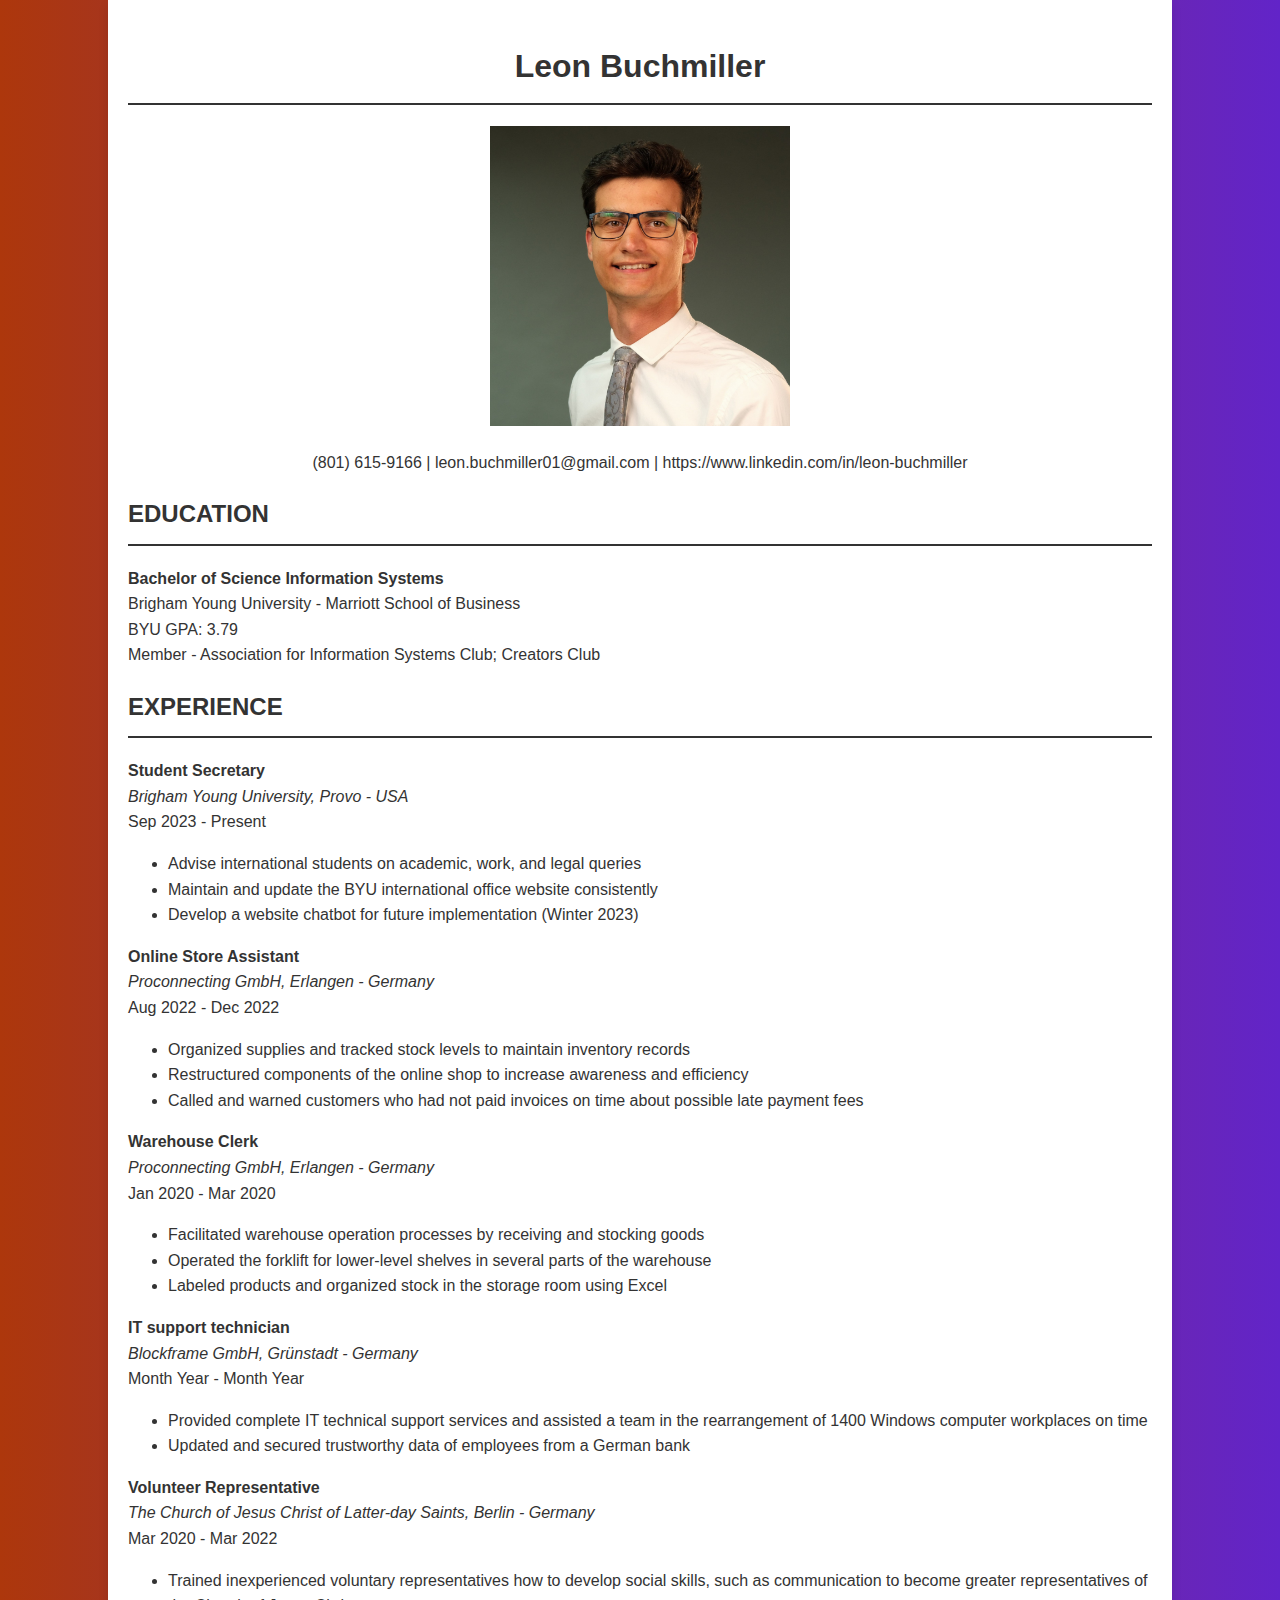
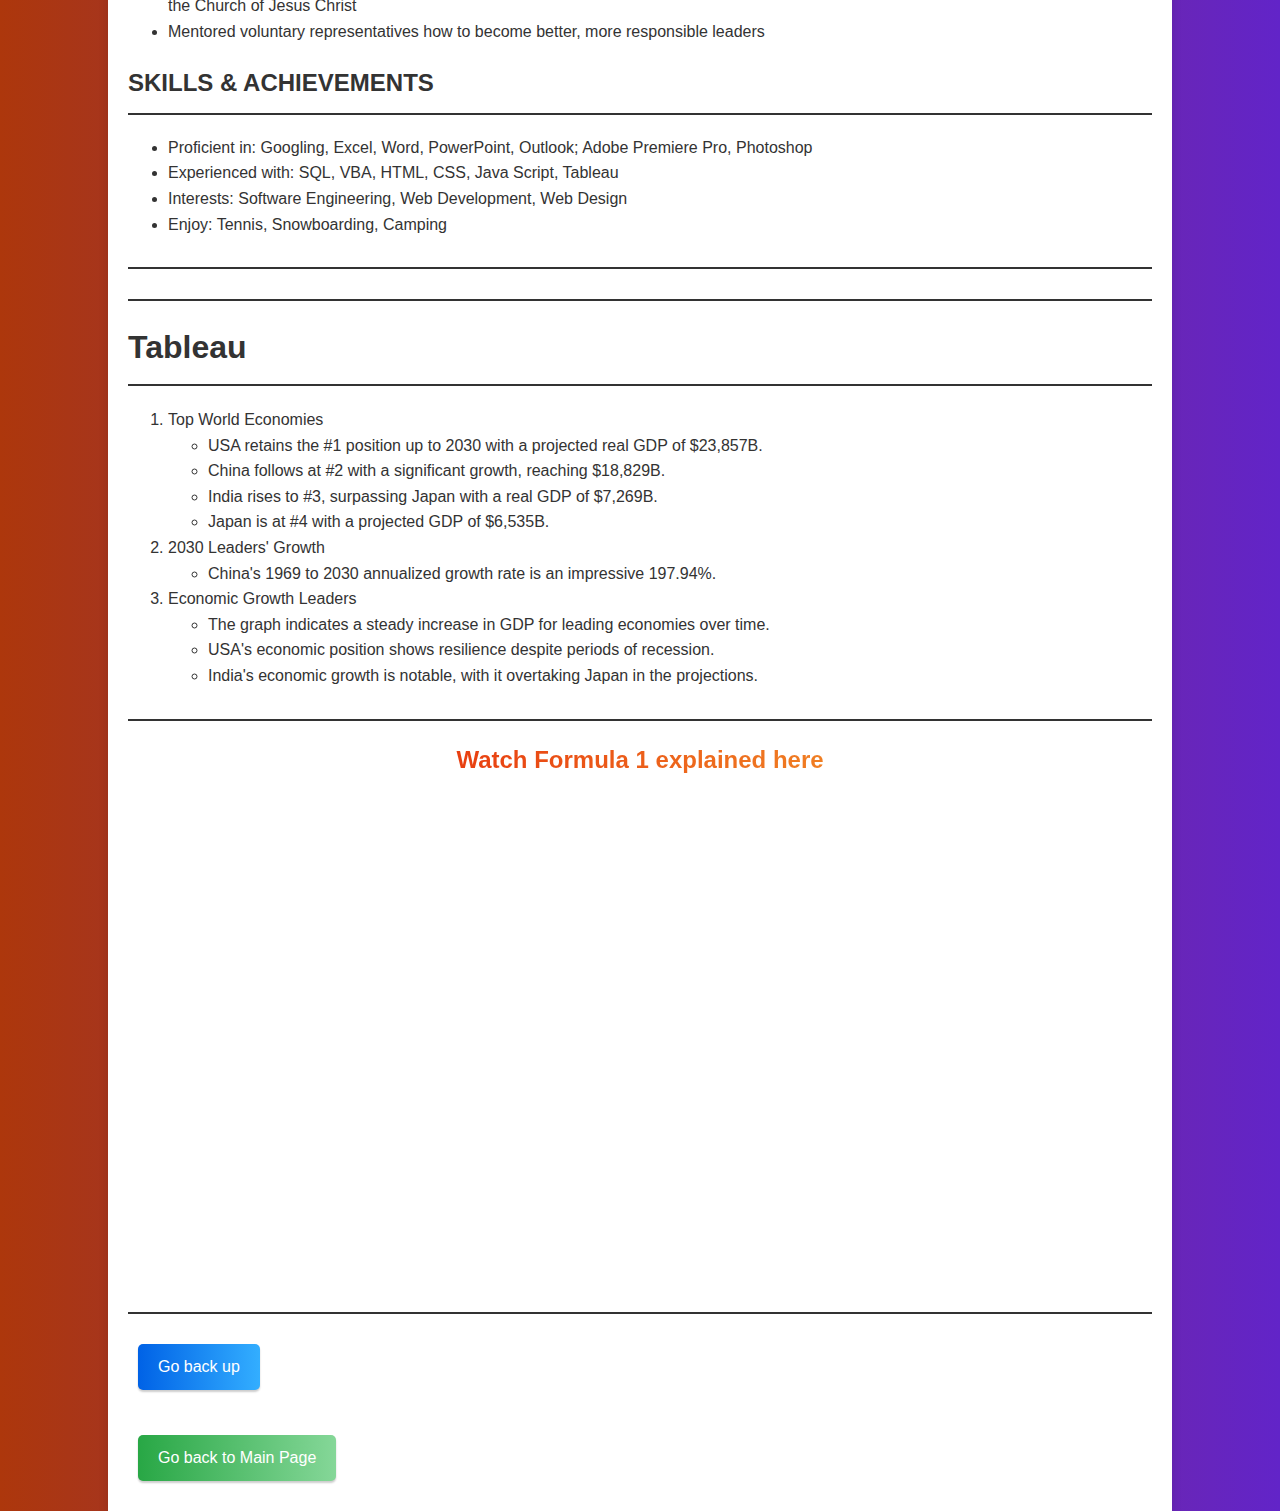
<file: resume_html_css/index.html>
<!DOCTYPE html>
<html lang="en">
<head>
<meta charset="UTF-8">
<meta name="viewport" content="width=device-width, initial-scale=1.0">
<title>Leon Buchmiller's Resume</title>
<link rel="stylesheet" href="../css/mystyles.css">
</head>
<body>
<div class="resume">
<section id="topOfPage" class="topOfPage">
  <div class="contact-info">
    <h1>Leon Buchmiller</h1>
    <img src="../assets/img/Added_Images/resume_pic.jpg" height=300px>
    <p>(801) 615-9166 | leon.buchmiller01@gmail.com | https://www.linkedin.com/in/leon-buchmiller</p>
  </div>
</section>
  <section class="education">
    <h2 class="section-title">Education</h2>
    <p class="list-item"><span>Bachelor of Science Information Systems</span><br>
        Brigham Young University - Marriott School of Business<br>
        BYU GPA: 3.79<br>
        Member - Association for Information Systems Club; Creators Club</p>
            
  </section>
  <!-- Experience Section -->
<section class="experience">
    <h2 class="section-title">Experience</h2>
    <div class="list-item">
      <span>Student Secretary</span><br>
      <i>Brigham Young University, Provo - USA</i><br>
      Sep 2023 - Present<br>
      <ul>
        <li>Advise international students on academic, work, and legal queries</li>
        <li>Maintain and update the BYU international office website consistently</li>
        <li>Develop a website chatbot for future implementation (Winter 2023)</li>
      </ul>
    </div>
    <div class="list-item">
      <span>Online Store Assistant</span><br>
      <i>Proconnecting GmbH, Erlangen - Germany</i><br>
      Aug 2022 - Dec 2022<br>
      <ul>
        <li>Organized supplies and tracked stock levels to maintain inventory records</li>
        <li>Restructured components of the online shop to increase awareness and efficiency</li>
        <li>Called and warned customers who had not paid invoices on time about possible late
            payment fees</li>
      </ul>
    </div>
    <div class="list-item">
        <span>Warehouse Clerk</span><br>
        <i>Proconnecting GmbH, Erlangen - Germany</i><br>
        Jan 2020 - Mar 2020<br>
        <ul>
          <li>Facilitated warehouse operation processes by receiving and stocking goods</li>
          <li>Operated the forklift for lower-level shelves in several parts of the warehouse</li>
          <li>Labeled products and organized stock in the storage room using Excel</li>
        </ul>
      </div>
      <div class="list-item">
        <span>IT support technician</span><br>
        <i>Blockframe GmbH, Grünstadt - Germany</i><br>
        Month Year - Month Year<br>
        <ul>
          <li>Provided complete IT technical support services and assisted a team in the rearrangement of
            1400 Windows computer workplaces on time</li>
          <li>Updated and secured trustworthy data of employees from a German bank</li>
        </ul>
      </div>
      <div class="list-item">
        <span>Volunteer Representative</span><br>
        <i>The Church of Jesus Christ of Latter-day Saints, Berlin - Germany</i><br>
        Mar 2020 - Mar 2022<br>
        <ul>
          <li>Trained inexperienced voluntary representatives how to develop social skills, such as communication to become greater representatives of the Church of Jesus Christ</li>
          <li>Mentored voluntary representatives how to become better, more responsible leaders</li>
        </ul>
      </div>
    <!-- Add more job listings as needed -->
  </section>
  <!-- Continue with other sections -->
  <!-- Skills & Achievements Section -->
<section class="skills-achievements">
    <h2 class="section-title">Skills & Achievements</h2>
    <div class="list-item">
      <ul>
        <li>Proficient in: Googling, Excel, Word, PowerPoint, Outlook; Adobe Premiere Pro, Photoshop</li>
        <li>Experienced with: SQL, VBA, HTML, CSS, Java Script, Tableau</li>
        <li>Interests: Software Engineering, Web Development, Web Design</li>
        <li>Enjoy: Tennis, Snowboarding, Camping</li>
        <!-- More skills as needed -->
      </ul>
  </section>
  <h2></h2>
  <h2></h2>
  <h1>Tableau</h1>
  <ol>
    <li>
        Top World Economies
        <ul>
            <li>USA retains the #1 position up to 2030 with a projected real GDP of $23,857B.</li>
            <li>China follows at #2 with a significant growth, reaching $18,829B.</li>
            <li>India rises to #3, surpassing Japan with a real GDP of $7,269B.</li>
            <li>Japan is at #4 with a projected GDP of $6,535B.</li>
        </ul>
    </li>
    <li>
        2030 Leaders' Growth
        <ul>
            <li>China's 1969 to 2030 annualized growth rate is an impressive 197.94%.</li>
        </ul>
    </li>
    <li>
        Economic Growth Leaders
        <ul>
            <li>The graph indicates a steady increase in GDP for leading economies over time.</li>
            <li>USA's economic position shows resilience despite periods of recession.</li>
            <li>India's economic growth is notable, with it overtaking Japan in the projections.</li>
        </ul>
    </li>
</ol>


  <div class='tableauPlaceholder' id='viz1702325043383' style='position: relative'><noscript><a href='http:&#47;&#47;jacksontwo.com&#47;ironviz-entry-mobile-design'><img alt=' ' src='https:&#47;&#47;public.tableau.com&#47;static&#47;images&#47;Gr&#47;GrowingEconomicsofAsia&#47;GrowingEconomiesofAsia&#47;1_rss.png' style='border: none' /></a></noscript><object class='tableauViz'  style='display:none;'><param name='host_url' value='https%3A%2F%2Fpublic.tableau.com%2F' /> <param name='embed_code_version' value='3' /> <param name='site_root' value='' /><param name='name' value='GrowingEconomicsofAsia&#47;GrowingEconomiesofAsia' /><param name='tabs' value='no' /><param name='toolbar' value='yes' /><param name='static_image' value='https:&#47;&#47;public.tableau.com&#47;static&#47;images&#47;Gr&#47;GrowingEconomicsofAsia&#47;GrowingEconomiesofAsia&#47;1.png' /> <param name='animate_transition' value='yes' /><param name='display_static_image' value='yes' /><param name='display_spinner' value='yes' /><param name='display_overlay' value='yes' /><param name='display_count' value='yes' /><param name='language' value='en-US' /></object></div>                <script type='text/javascript'>                    var divElement = document.getElementById('viz1702325043383');                    var vizElement = divElement.getElementsByTagName('object')[0];                    if ( divElement.offsetWidth > 800 ) { vizElement.style.width='1000px';vizElement.style.height='827px';} else if ( divElement.offsetWidth > 500 ) { vizElement.style.width='1000px';vizElement.style.height='827px';} else { vizElement.style.width='100%';vizElement.style.height=(divElement.offsetWidth*1.77)+'px';}                     var scriptElement = document.createElement('script');                    scriptElement.src = 'https://public.tableau.com/javascripts/api/viz_v1.js';                    vizElement.parentNode.insertBefore(scriptElement, vizElement);                </script>

  <h2></h2>

  <p class="cool-text">Watch Formula 1 explained here</p>

  <!-- Embedding the YouTube Video -->
  <div style="text-align: center;">
  <iframe width="800" height="450" src="https://www.youtube.com/embed/s8WHY3Gusx0" frameborder="0" allowfullscreen></iframe><br><br>
  </div>

  <h2></h2>

  <!-- Continue with other sections --> 
  
  <a href="#topOfPage" class="top-link">Go back up</a><br><br>

  <a href="../index.html" target="_blank" class="main-page-link">Go back to Main Page</a>

  <!-- Additional sections for Experience, Skills & Achievements, etc. -->
</div>
</body>
</html>
</file>
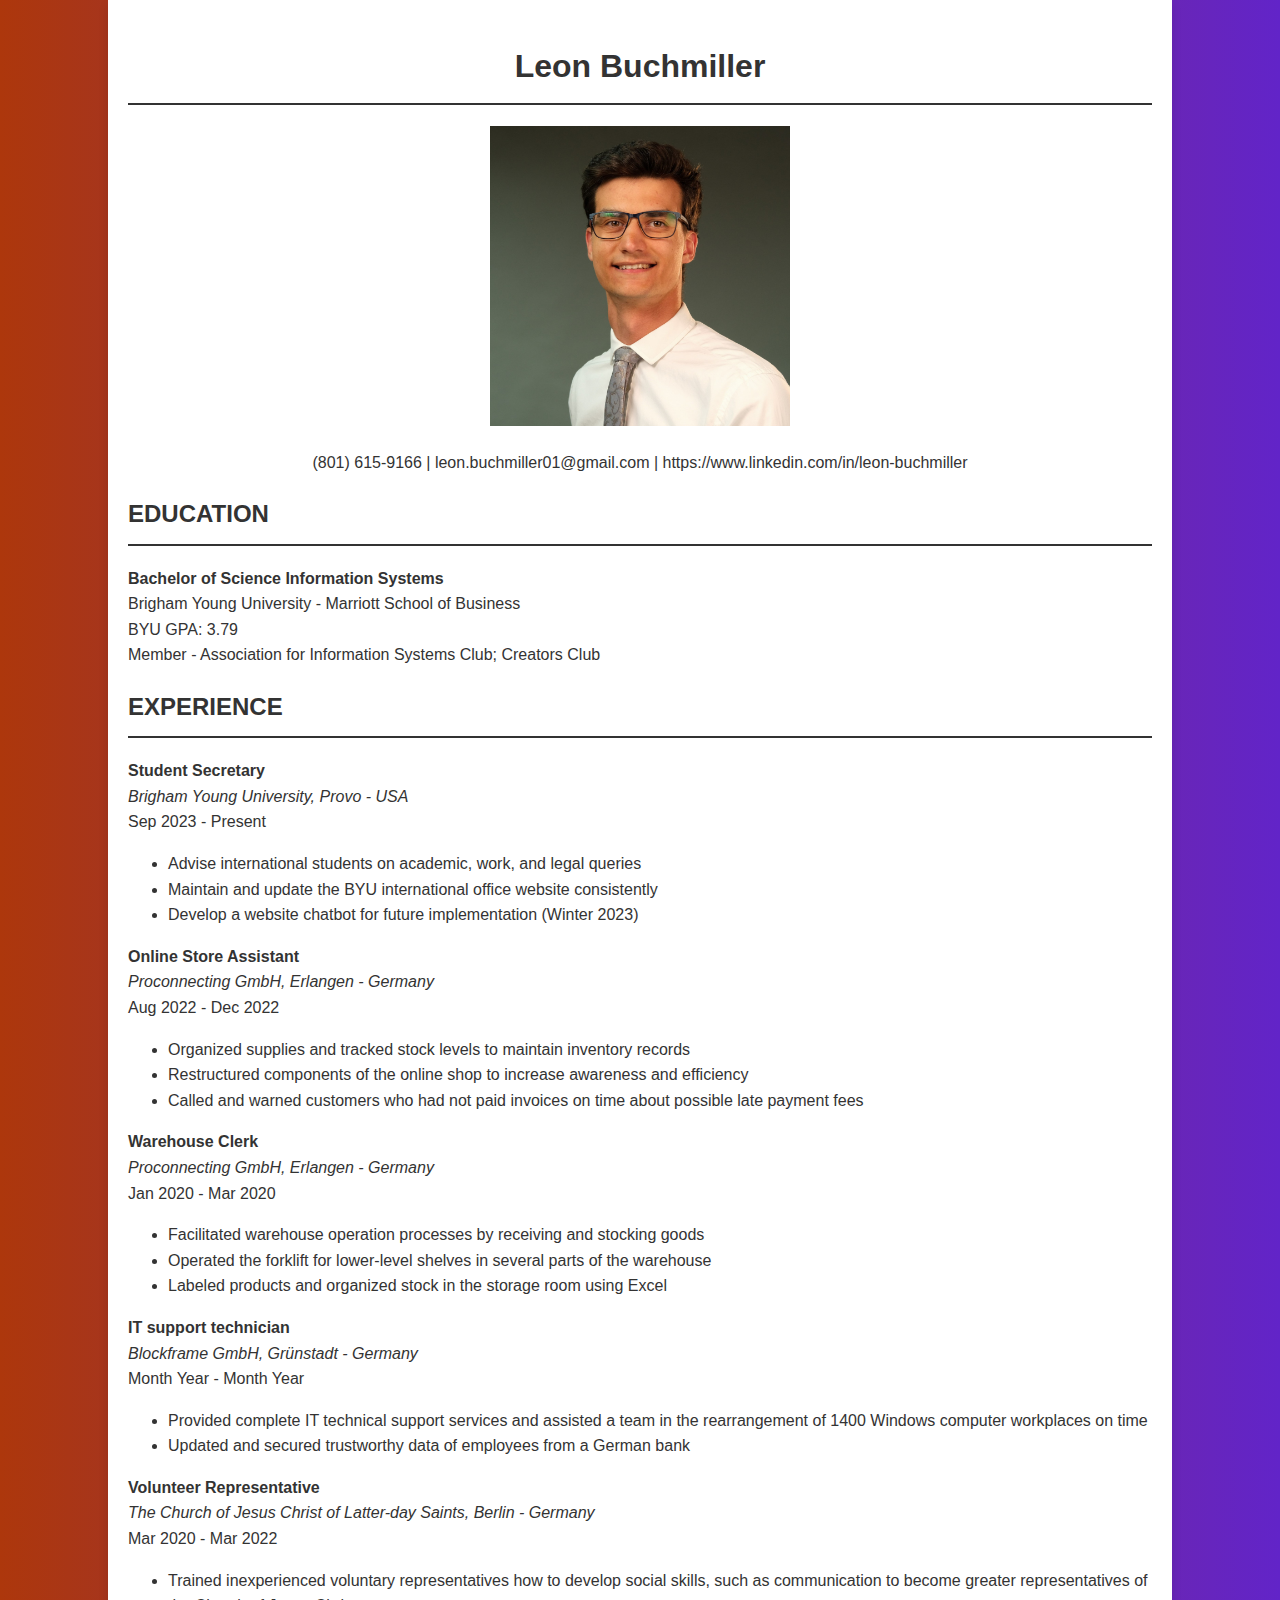
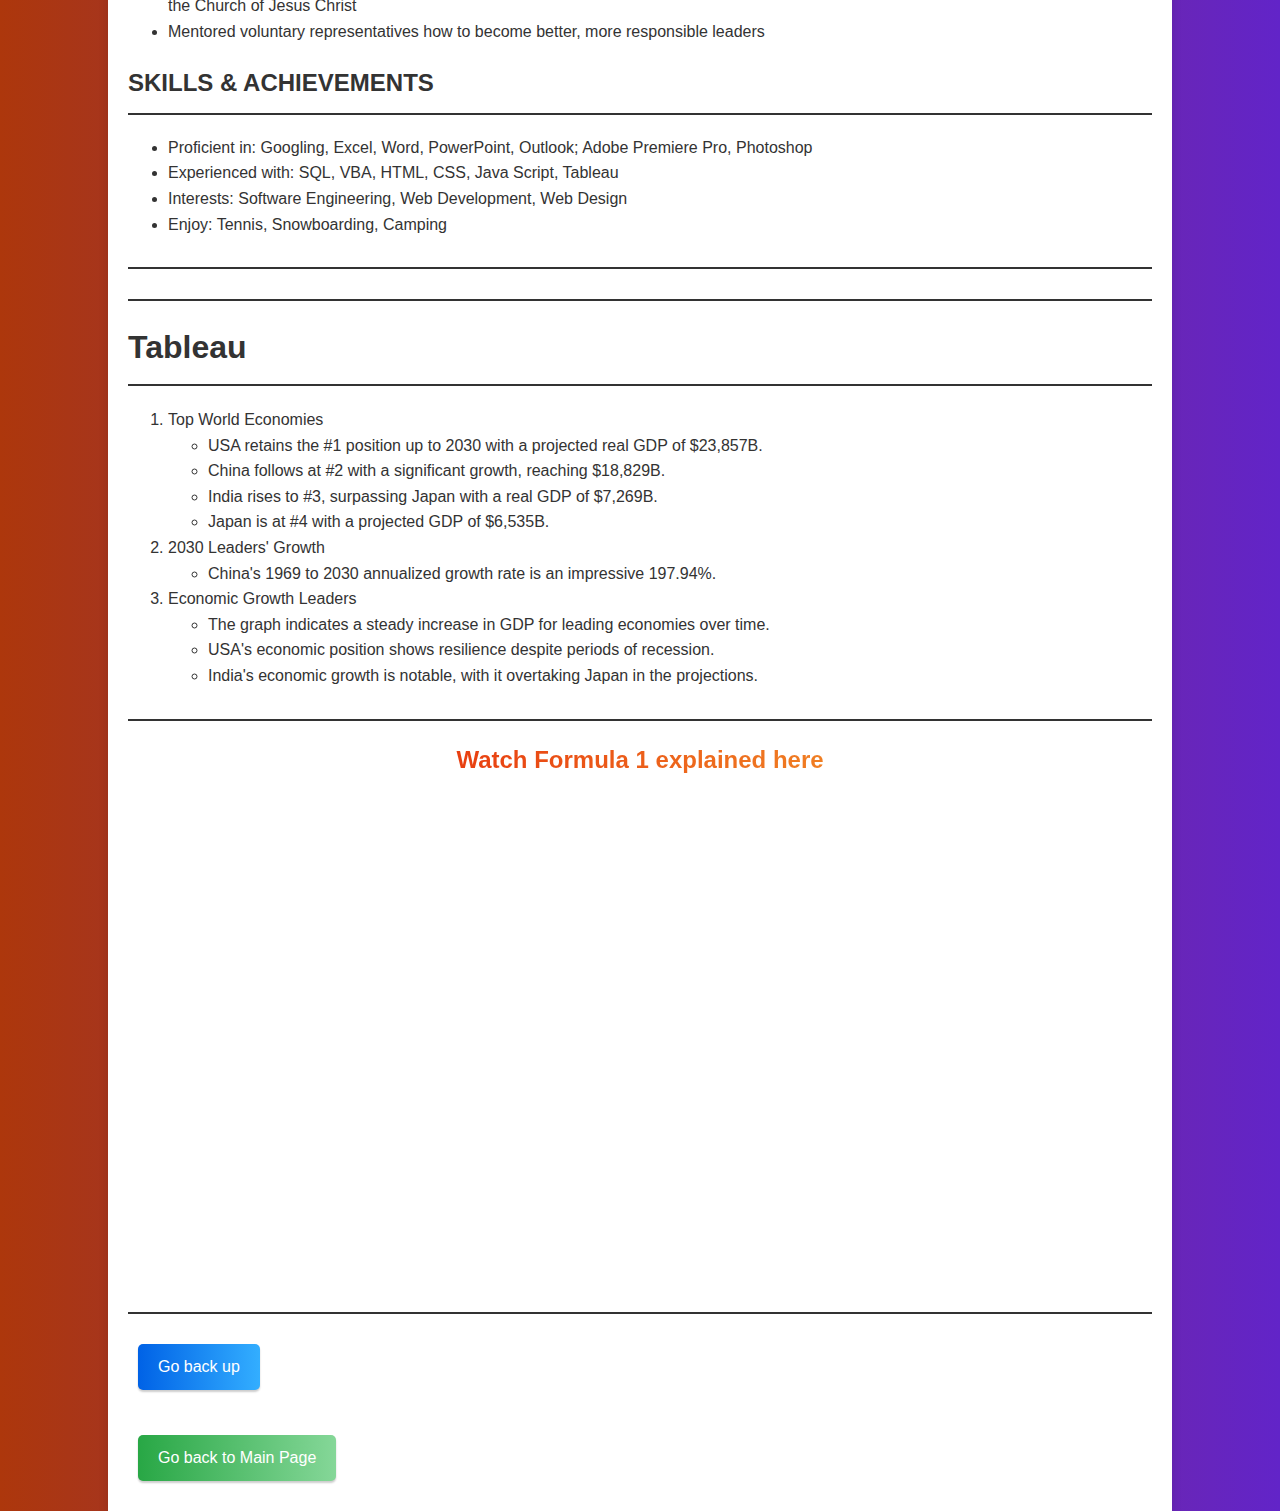
<file: resume.html>
<!DOCTYPE html>
<html lang="en">
<head>
<meta charset="UTF-8">
<meta name="viewport" content="width=device-width, initial-scale=1.0">
<title>Leon Buchmiller's Resume</title>
<link rel="stylesheet" href="./css/mystyles.css">
</head>
<body>
<div class="resume">
<section id="topOfPage" class="topOfPage">
  <div class="contact-info">
    <h1>Leon Buchmiller</h1>
    <img src="./assets/img/Added_Images/resume_pic.jpg" height=300px>
    <p>(801) 615-9166 | leon.buchmiller01@gmail.com | https://www.linkedin.com/in/leon-buchmiller</p>
  </div>
</section>
  <section class="education">
    <h2 class="section-title">Education</h2>
    <p class="list-item"><span>Bachelor of Science Information Systems</span><br>
        Brigham Young University - Marriott School of Business<br>
        BYU GPA: 3.79<br>
        Member - Association for Information Systems Club; Creators Club</p>
            
  </section>
  <!-- Experience Section -->
<section class="experience">
    <h2 class="section-title">Experience</h2>
    <div class="list-item">
      <span>Student Secretary</span><br>
      <i>Brigham Young University, Provo - USA</i><br>
      Sep 2023 - Present<br>
      <ul>
        <li>Advise international students on academic, work, and legal queries</li>
        <li>Maintain and update the BYU international office website consistently</li>
        <li>Develop a website chatbot for future implementation (Winter 2023)</li>
      </ul>
    </div>
    <div class="list-item">
      <span>Online Store Assistant</span><br>
      <i>Proconnecting GmbH, Erlangen - Germany</i><br>
      Aug 2022 - Dec 2022<br>
      <ul>
        <li>Organized supplies and tracked stock levels to maintain inventory records</li>
        <li>Restructured components of the online shop to increase awareness and efficiency</li>
        <li>Called and warned customers who had not paid invoices on time about possible late
            payment fees</li>
      </ul>
    </div>
    <div class="list-item">
        <span>Warehouse Clerk</span><br>
        <i>Proconnecting GmbH, Erlangen - Germany</i><br>
        Jan 2020 - Mar 2020<br>
        <ul>
          <li>Facilitated warehouse operation processes by receiving and stocking goods</li>
          <li>Operated the forklift for lower-level shelves in several parts of the warehouse</li>
          <li>Labeled products and organized stock in the storage room using Excel</li>
        </ul>
      </div>
      <div class="list-item">
        <span>IT support technician</span><br>
        <i>Blockframe GmbH, Grünstadt - Germany</i><br>
        Month Year - Month Year<br>
        <ul>
          <li>Provided complete IT technical support services and assisted a team in the rearrangement of
            1400 Windows computer workplaces on time</li>
          <li>Updated and secured trustworthy data of employees from a German bank</li>
        </ul>
      </div>
      <div class="list-item">
        <span>Volunteer Representative</span><br>
        <i>The Church of Jesus Christ of Latter-day Saints, Berlin - Germany</i><br>
        Mar 2020 - Mar 2022<br>
        <ul>
          <li>Trained inexperienced voluntary representatives how to develop social skills, such as communication to become greater representatives of the Church of Jesus Christ</li>
          <li>Mentored voluntary representatives how to become better, more responsible leaders</li>
        </ul>
      </div>
    <!-- Add more job listings as needed -->
  </section>
  <!-- Continue with other sections -->
  <!-- Skills & Achievements Section -->
<section class="skills-achievements">
    <h2 class="section-title">Skills & Achievements</h2>
    <div class="list-item">
      <ul>
        <li>Proficient in: Googling, Excel, Word, PowerPoint, Outlook; Adobe Premiere Pro, Photoshop</li>
        <li>Experienced with: SQL, VBA, HTML, CSS, Java Script, Tableau</li>
        <li>Interests: Software Engineering, Web Development, Web Design</li>
        <li>Enjoy: Tennis, Snowboarding, Camping</li>
        <!-- More skills as needed -->
      </ul>
  </section>
  <h2></h2>
  <h2></h2>
  <h1>Tableau</h1>
  <ol>
    <li>
        Top World Economies
        <ul>
            <li>USA retains the #1 position up to 2030 with a projected real GDP of $23,857B.</li>
            <li>China follows at #2 with a significant growth, reaching $18,829B.</li>
            <li>India rises to #3, surpassing Japan with a real GDP of $7,269B.</li>
            <li>Japan is at #4 with a projected GDP of $6,535B.</li>
        </ul>
    </li>
    <li>
        2030 Leaders' Growth
        <ul>
            <li>China's 1969 to 2030 annualized growth rate is an impressive 197.94%.</li>
        </ul>
    </li>
    <li>
        Economic Growth Leaders
        <ul>
            <li>The graph indicates a steady increase in GDP for leading economies over time.</li>
            <li>USA's economic position shows resilience despite periods of recession.</li>
            <li>India's economic growth is notable, with it overtaking Japan in the projections.</li>
        </ul>
    </li>
</ol>


  <div class='tableauPlaceholder' id='viz1702325043383' style='position: relative'><noscript><a href='http:&#47;&#47;jacksontwo.com&#47;ironviz-entry-mobile-design'><img alt=' ' src='https:&#47;&#47;public.tableau.com&#47;static&#47;images&#47;Gr&#47;GrowingEconomicsofAsia&#47;GrowingEconomiesofAsia&#47;1_rss.png' style='border: none' /></a></noscript><object class='tableauViz'  style='display:none;'><param name='host_url' value='https%3A%2F%2Fpublic.tableau.com%2F' /> <param name='embed_code_version' value='3' /> <param name='site_root' value='' /><param name='name' value='GrowingEconomicsofAsia&#47;GrowingEconomiesofAsia' /><param name='tabs' value='no' /><param name='toolbar' value='yes' /><param name='static_image' value='https:&#47;&#47;public.tableau.com&#47;static&#47;images&#47;Gr&#47;GrowingEconomicsofAsia&#47;GrowingEconomiesofAsia&#47;1.png' /> <param name='animate_transition' value='yes' /><param name='display_static_image' value='yes' /><param name='display_spinner' value='yes' /><param name='display_overlay' value='yes' /><param name='display_count' value='yes' /><param name='language' value='en-US' /></object></div>                <script type='text/javascript'>                    var divElement = document.getElementById('viz1702325043383');                    var vizElement = divElement.getElementsByTagName('object')[0];                    if ( divElement.offsetWidth > 800 ) { vizElement.style.width='1000px';vizElement.style.height='827px';} else if ( divElement.offsetWidth > 500 ) { vizElement.style.width='1000px';vizElement.style.height='827px';} else { vizElement.style.width='100%';vizElement.style.height=(divElement.offsetWidth*1.77)+'px';}                     var scriptElement = document.createElement('script');                    scriptElement.src = 'https://public.tableau.com/javascripts/api/viz_v1.js';                    vizElement.parentNode.insertBefore(scriptElement, vizElement);                </script>

  <h2></h2>

  <p class="cool-text">Watch Formula 1 explained here</p>

  <!-- Embedding the YouTube Video -->
  <div style="text-align: center;">
  <iframe width="800" height="450" src="https://www.youtube.com/embed/s8WHY3Gusx0" frameborder="0" allowfullscreen></iframe><br><br>
  </div>

  <h2></h2>

  <!-- Continue with other sections --> 
  
  <a href="#topOfPage" class="top-link">Go back up</a><br><br>

  <a href="./index.html" target="_blank" class="main-page-link">Go back to Main Page</a>

  <!-- Additional sections for Experience, Skills & Achievements, etc. -->
</div>
</body>
</html>
</file>
<file: css/mystyles.css>
body {
    font-family: 'Segoe UI', Tahoma, Geneva, Verdana, sans-serif;
    color: #333;
    line-height: 1.6;
    margin: 0;
    padding: 0;
    background: linear-gradient(to right, rgb(173, 55, 12), rgb(98, 36, 200));
}

  .resume {
    width: 80%;
    margin: auto;
    background: #ffffff;
    padding: 20px;
    box-shadow: 0 5px 10px rgba(0, 0, 0, 0.1);
  }
  .resume h1, .resume h2 {
    border-bottom: 2px solid #333;
    padding-bottom: 10px;
  }
  .resume section {
    margin-bottom: 20px;
  }
  .contact-info {
    text-align: center;
  }
  .section-title {
    color: #333;
    text-transform: uppercase;
  }
  .list-item {
    margin-bottom: 5px;
  }
  .list-item span {
    font-weight: bold;
  }

  .top-link {
    display: inline-block;
    padding: 10px 20px;
    margin: 10px;
    background-color: #007bff; /* Fallback for older browsers */
    background-image: linear-gradient(to right, #0062E6, #33AEFF);
    color: white;
    text-align: center;
    text-decoration: none;
    border-radius: 5px;
    font-family: 'Arial', sans-serif;
    box-shadow: 0px 2px 2px rgba(0, 0, 0, 0.2);
    transition: background-color 0.3s, box-shadow 0.3s;
}

.top-link:hover, .top-link:focus {
    background-image: linear-gradient(to right, #0056b3, #6699ff);
    box-shadow: 0px 4px 4px rgba(0, 0, 0, 0.3);
    color: white;
    text-decoration: none;
}

.main-page-link {
  display: inline-block;
  padding: 10px 20px;
  margin: 10px;
  background-color: #28a745; /* Fallback color */
  background-image: linear-gradient(to right, #28a745, #85d798);
  color: white;
  text-align: center;
  text-decoration: none;
  border-radius: 5px;
  font-family: 'Arial', sans-serif;
  box-shadow: 0 2px 2px rgba(0, 0, 0, 0.2);
  transition: background-color 0.3s, box-shadow 0.3s;
}

.main-page-link:hover, .main-page-link:focus {
  background-image: linear-gradient(to right, #218838, #73c6a6);
  box-shadow: 0 4px 4px rgba(0, 0, 0, 0.3);
  color: white;
  text-decoration: none;
}

.cool-text {
  font-size: 24px; /* Adjust the size as needed */
  font-weight: bold;
  color: #fff; /* White text color */
  background: -webkit-linear-gradient(left, #e10600, #f7b733); /* Gradient from red to yellow */
  -webkit-background-clip: text;
  -webkit-text-fill-color: transparent;
  text-align: center;
  margin: 20px 0;
  transition: transform 0.3s ease-in-out;
}

.cool-text:hover {
  transform: scale(1.05); /* Slightly increase the size on hover */
  cursor: pointer; /* Change the cursor to indicate it's clickable */
}


.responsive-iframe-container {
  position: relative;
  overflow: hidden;
  padding-top: 56.25%; /* 16:9 Aspect Ratio */
  text-align: center; /* Centering */
}

.responsive-iframe-container iframe {
  position: absolute;
  top: 0;
  left: 0;
  width: 100%;
  height: 100%;
  border: none;
}
</file>
